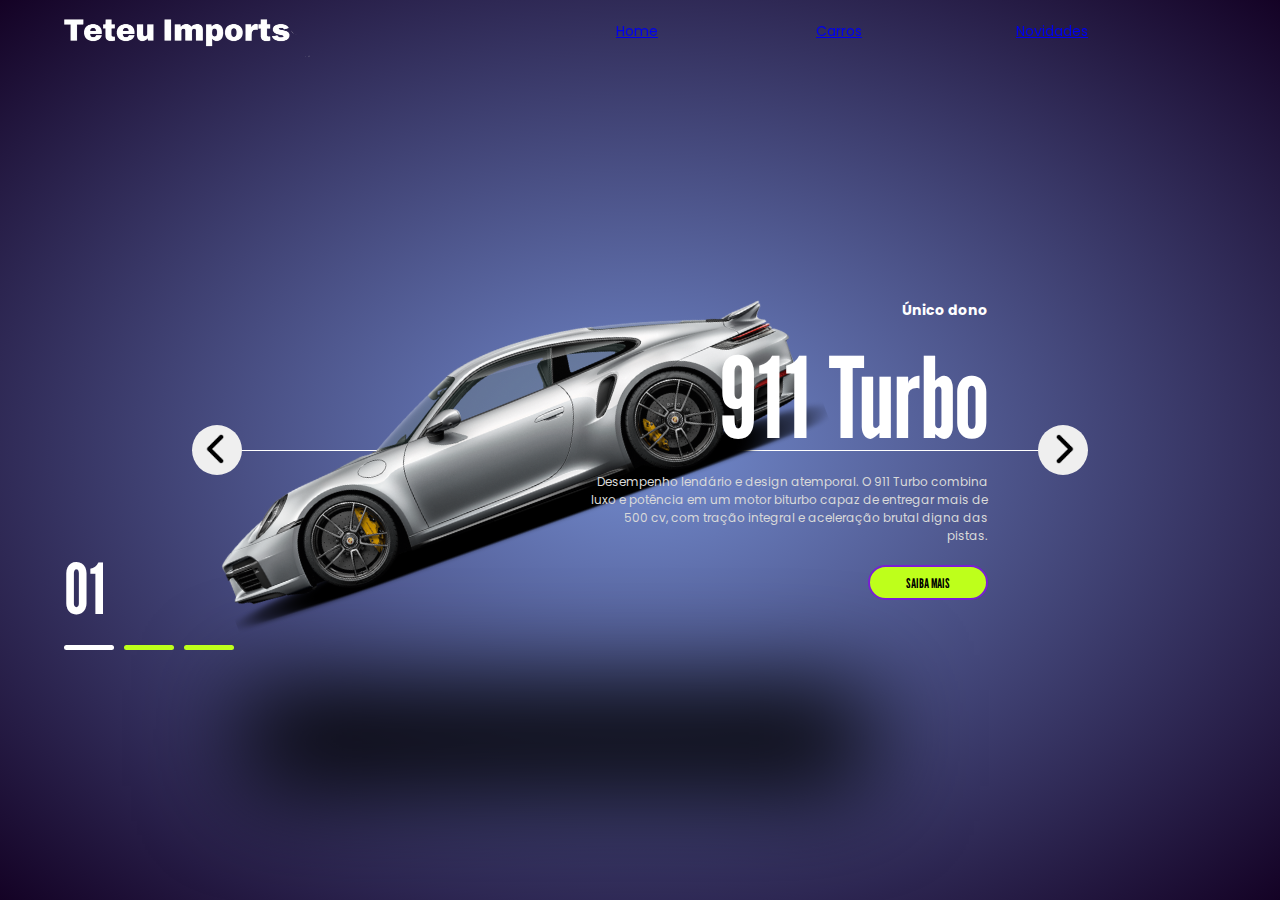
<file: index.html>
<!DOCTYPE html>
<html lang="pt-br">

<head>
    <meta charset="UTF-8">
    <meta name="viewport" content="width=device-width, initial-scale=1.0">
    <link rel="preconnect" href="https://fonts.googleapis.com">
    <link rel="preconnect" href="https://fonts.gstatic.com" crossorigin>
    <link rel="preconnect" href="https://fonts.googleapis.com">
    <link rel="preconnect" href="https://fonts.gstatic.com" crossorigin>
    <link href="https://fonts.googleapis.com/css2?family=League+Gothic&display=swap" rel="stylesheet">
    <link
        href="https://fonts.googleapis.com/css2?family=Poppins:ital,wght@0,100;0,200;0,300;0,400;0,500;0,600;0,700;0,800;0,900;1,100;1,200;1,300;1,400;1,500;1,600;1,700;1,800;1,900&display=swap"
        rel="stylesheet">
    <link rel="stylesheet" href="styles.css">
    <title>Teteu imports</title>
</head>

<body>
    <header>
        <img src="./img/logo.png" alt="logo fp">
        <nav>
            <ul>
                <li><a href="index.html">Home</a></li>
                <li><a href="carros.html">Carros</a></li>
                <li><a href="subscribe.html">Novidades</a></li>
            </ul>
        </nav>
    </header>

    <section class="container">
        <div class="list">

            <div class="item active">

                <div class="car-img">
                    <img src="./img/car1.png" alt="imagem carro">
                </div>

                <div class="content">
                    <p class="car-information">
                        Único dono
                    </p>

                    <h2>
                        911 Turbo
                    </h2>

                    <p class="description">
                      Desempenho lendário e design atemporal. O 911 Turbo combina luxo e potência em um motor biturbo capaz de entregar mais de 500 cv, com tração integral e aceleração brutal digna das pistas.
                    </p>

                    <button class="information">
                        Saiba mais
                    </button>

                </div>

            </div>
            <div class="item">
                <div class="car-img">
                    <img src="./img/car2.png" alt="imagem carro">
                </div>
                <div class="content">
                    <p class="car-information">
                        Conversível
                    </p>
                    <h2>
                        Ferrari
                    </h2>
                    <p class="description">
                        Elegância e emoção em um conversível que une conforto e performance. A Portofino acelera de 0 a 100 km/h em pouco mais de 3 segundos, com o estilo inconfundível da escuderia de Maranello.
                    </p>
                    <button class="information">
                        Saiba mais
                    </button>

                </div>

            </div>
            <div class="item">
                <div class="car-img">
                    <img src="./img/car3.png" alt="imagem carro">
                </div>
                <div class="content">
                    <p class="car-information">
                        Único dono
                    </p>
                    <h2>
                        Lamborguini
                    </h2>
                    <p class="description">
                        Um ícone da velocidade e do design italiano. O Aventador traz um motor V12 aspirado que grita liberdade a cada aceleração. Linhas agressivas e presença inconfundível em qualquer lugar.
                    </p>
                    <button class="information">
                        Saiba mais
                    </button>

                </div>

            </div>

        </div>

        <div class="arrows">
            <button id="prev"><img src="./img/arrow.png" alt="seta esquerda"></button>
            <button id="next"><img src="./img/arrow.png" alt="seta direita"></button>
        </div>
        <div class="indicators">
            <div class="number">01</div>
            <ul>
                <li class="active"></li>
                <li></li>
                <li></li>
            </ul>

        </div>
    </section>

    <script src="./scripts.js"></script>
</body>

</html>
</file>
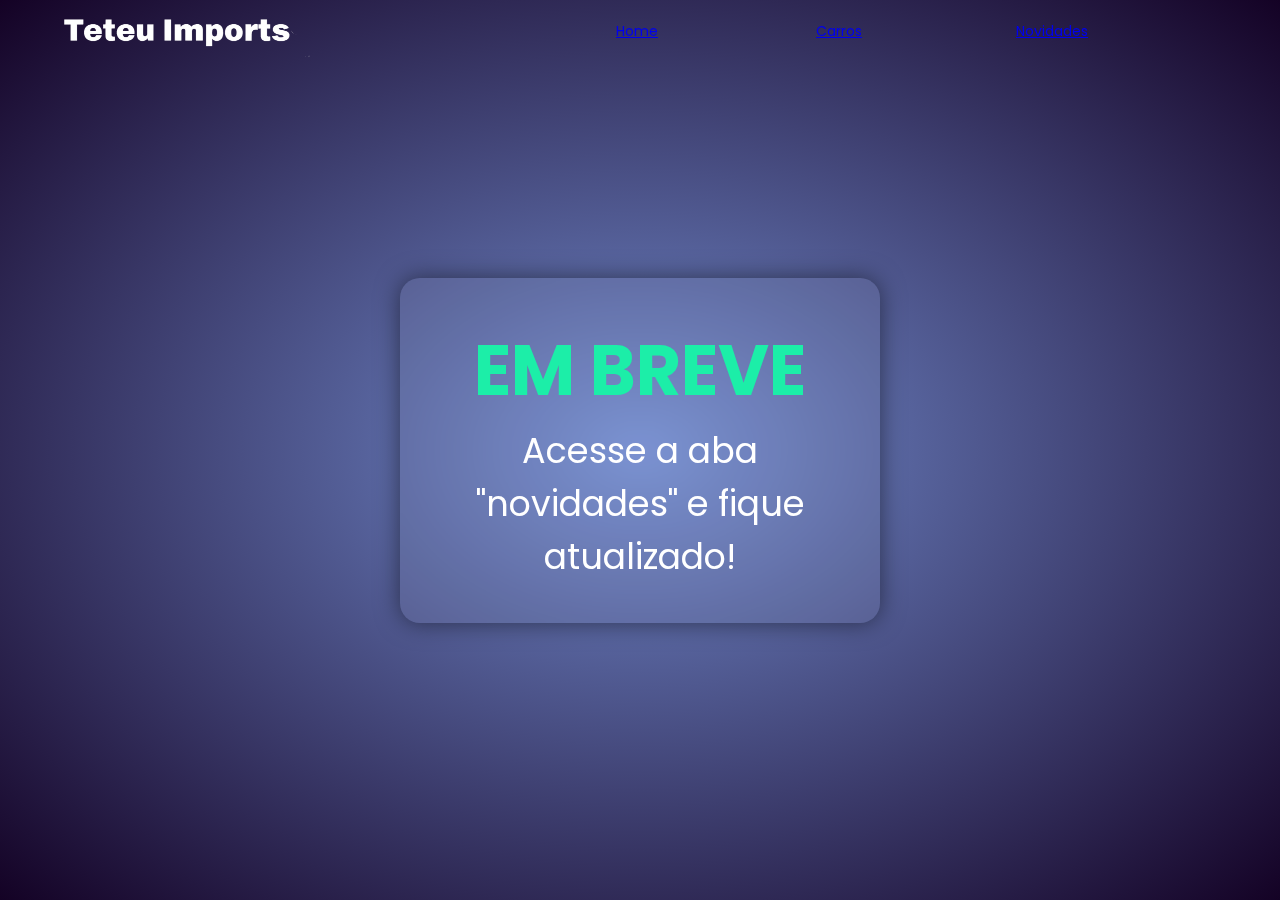
<file: carros.html>
<!DOCTYPE html>
<html lang="pt-br">
<head>
    <meta charset="UTF-8">
    <meta name="viewport" content="width=device-width, initial-scale=1.0">
    <title>Inscreva-se | Teteu Imports</title>
    <link rel="stylesheet" href="carros.css">
    <link href="https://fonts.googleapis.com/css2?family=Poppins:wght@300;400;700&display=swap" rel="stylesheet">
</head>

<body>

    
    <header>
        <img src="./img/logo.png" alt="logo fp">
        <nav>
            <ul>
                <li><a href="index.html">Home</a></li>
                <li><a href="carros.html">Carros</a></li>
                <li><a href="subscribe.html">Novidades</a></li>
            </ul>
        </nav>
    </header>

    <section class="carros-container">

        <div class="content-box">
            <h1>EM BREVE</h1>
            <p>Acesse a aba "novidades" e fique atualizado!</p>
        </div>

    </section>        


</body>
</file>
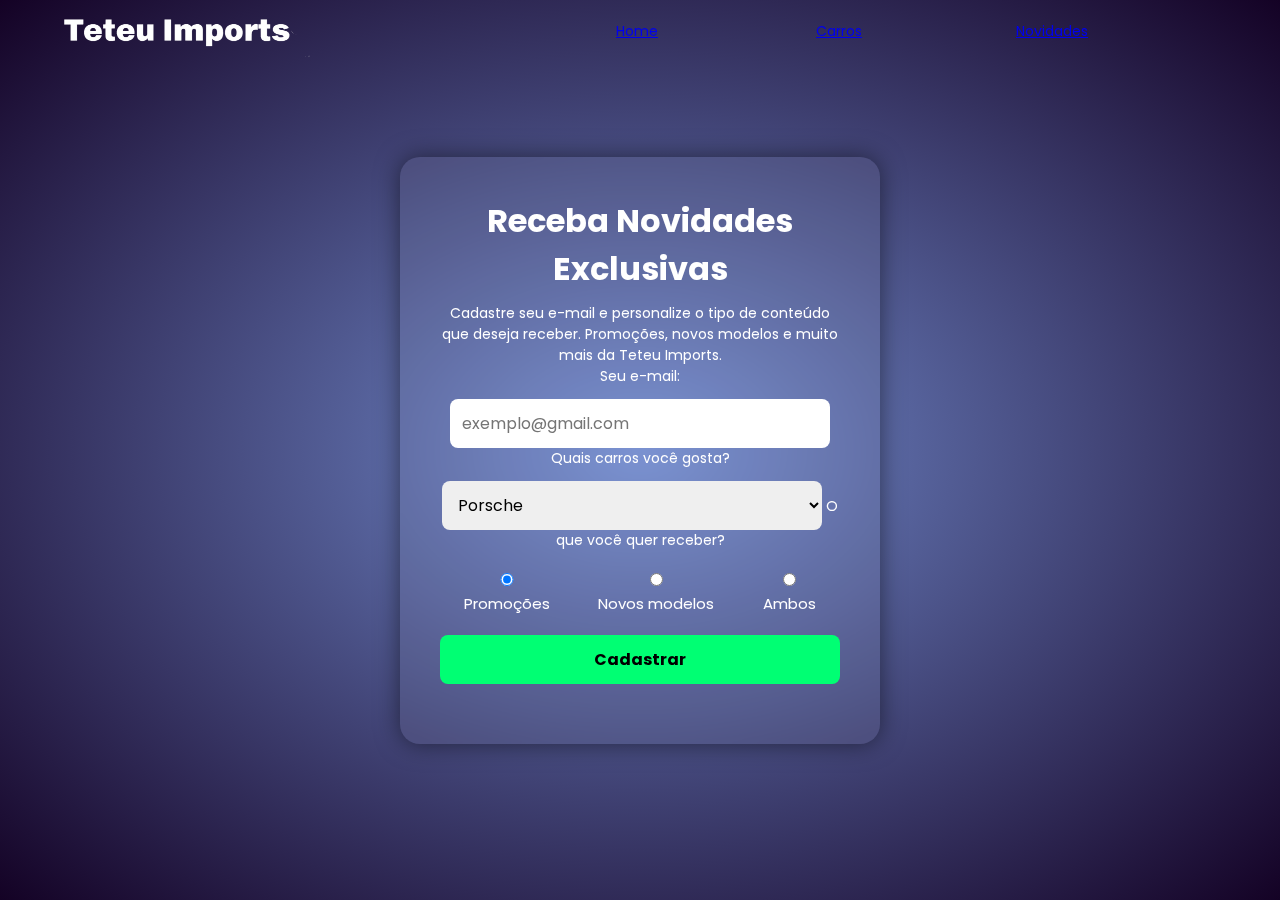
<file: subscribe.html>
<!DOCTYPE html>
<html lang="pt-br">
<head>
    <meta charset="UTF-8">
    <meta name="viewport" content="width=device-width, initial-scale=1.0">
    <title>Inscreva-se | Teteu Imports</title>
    <link rel="stylesheet" href="subscribe.css">
    <link href="https://fonts.googleapis.com/css2?family=Poppins:wght@300;400;700&display=swap" rel="stylesheet">
</head>

<body>

    
    <header>
        <img src="./img/logo.png" alt="logo fp">
        <nav>
            <ul>
                <li><a href="index.html">Home</a></li>
                <li><a href="carros.html">Carros</a></li>
                <li><a href="subscribe.html">Novidades</a></li>
            </ul>
        </nav>
    </header>

    
    <section class="subscribe-container">
        <div class="content-box">
            <h2>Receba Novidades Exclusivas</h2>
            <p>Cadastre seu e-mail e personalize o tipo de conteúdo que deseja receber. Promoções, novos modelos e muito mais da Teteu Imports.</p>

            <form id="subscribeForm">

                <!-- CAMPO DE E-MAIL -->
                <label for="email">Seu e-mail:</label>
                <input type="email" id="email" placeholder="exemplo@gmail.com" required>

                <!-- PREFERÊNCIA DE CARROS -->
                <label for="carros">Quais carros você gosta?</label>
                <select id="carros">
                    <option value="Porsche">Porsche</option>
                    <option value="BMW">BMW</option>
                    <option value="Mercedes">Mercedes</option>
                    <option value="Lamborghini">Lamborghini</option>
                    <option value="Ferrari">Ferrari</option>
                    <option value="Audi">Audi</option>
                </select>

                <!-- ESCOLHA DO TIPO DE NOTIFICAÇÃO -->
                <label>O que você quer receber?</label>
                <div class="radios">
                    <label><input type="radio" name="tipo" value="promo" checked> Promoções</label>
                    <label><input type="radio" name="tipo" value="novos"> Novos modelos</label>
                    <label><input type="radio" name="tipo" value="ambos"> Ambos</label>
                </div>

                <!-- BOTÃO -->
                <button type="submit" class="btn-enviar">Cadastrar</button>
            </form>

            <!-- MENSAGEM ANIMADA -->
            <p id="msgSuccess" class="msg-success"></p>

        </div>
    </section>

    <script src="subscribe.js"></script>
</body>
</html>
</file>
<file: styles.css>
* {
    margin: 0;
    padding: 0;
    box-sizing: border-box;
    list-style: none;
    font-family: "Poppins", sans-serif;
}

body {
    background-color: black;
    color: #fff;
    font-size: 14px;
    overflow: hidden;
}

header {
    position: fixed;
    width: 90vw;
    left: 50%;
    transform: translateX(-50%);
    display: grid;
    align-items: center;
    grid-template-columns: 1fr 600px;
    gap: 10%;
    z-index: 2;

    & img {
        width: 250px;
    }

    & nav {
        & ul {
            display: grid;
            grid-template-columns: repeat(3, 200px);
        }

    }
}

section {
    background-image: radial-gradient(#738ccf, #140225);
    height: 100vh;
    position: relative;

    & .list {
        width: 70vw;
        height: 100%;
        margin: auto;
        position: relative;

        & .item {
            position: absolute;
            inset: 0;

            & .car-img {
                position: absolute;
                top: 50%;
                transform: translateY(-50%);
                width: 70%;

                & img {
                    width: 100%;
                    transform: rotate(-30deg);


                }

                &::before {
                    content: '';
                    position: absolute;
                    background-color: #000;
                    width: 100%;
                    height: 100px;
                    top: 150%;
                    left: 50px;
                    border: 50%;
                    filter: blur(50px);

                }
            }

            & .content {
                position: absolute;
                right: 100px;
                width: 70%;
                height: 100%;
                display: flex;
                flex-direction: column;
                justify-content: center;
                align-items: end;
                gap: 20px;

                & .car-information {
                    font-weight: bold;
                }

                & h2 {
                    font-size: 8em;
                    line-height: 1em;
                    font-family: "League Gothic", sans-serif;

                }

                & .description {
                    color: #d9d9d9;
                    font-size: 12px;
                    text-align: right;
                    max-width: 400px;
                }

                & .information {
                    border-radius: 30px;
                    height: 35px;
                    width: 120px;
                    text-transform: uppercase;
                    border: 2px solid #791fd3;
                    background-color: #beff1b;
                    color: #000;
                    cursor: pointer;
                    font-weight: bold;
                    font-family: "League Gothic", sans-serif;
                }
            }

        }

        &::before {
            content: '';
            position: absolute;
            height: 200px;
            width: 100%;
            top: 50%;
            border-top: 1px solid #fff;

        }

    }

    .arrows {
        width: 70vw;
        position: absolute;
        top: 50%;
        left: 50%;
        transform: translate(-50%, -25px);
        display: flex;
        justify-content: space-between;

        & button:nth-child(1) {

            & img {
                transform: scale(-1);
            }

        }

        & button {
            top: 60%;
            width: 50px;
            height: 50px;
            border-radius: 50%;
            border: none;
            cursor: pointer;

            & img {
                width: 30px;
                margin-top: 4px;
                cursor: pointer;
            }

            &:hover {
                background-color: #beff1b;
            }
        }
    }

    .indicators {
        position: absolute;
        top: 50%;
        left: 50%;
        transform: translateX(-50%);
        height: 200px;
        width: 90vw;
        display: flex;
        flex-direction: column;
        justify-content: end;
        gap: 15px;

        & .number {
            font-size: 5em;
            font-family: "League Gothic", sans-serif;
        }

        & ul {
            display: flex;
            gap: 10px;

            & li {
                width: 50px;
                height: 5px;
                background-color: #beff1b;
                border-radius: 5px;
                transition: 0.5s;
            }

            & .active {
                background-color: #fff;
            }
        }

    }
}


section {

    & .list {
    --calculation: 1;

        & .item {
            transform: translateX(calc(100vw * var(--calculation)));
            transition: 0.5s;
            opacity: 0;


            & .car-img {
                & img {
                    transform: rotate(0);
                    transition: 0.5s;
                    transition-delay: 0.3s;
                }
            }

            & .content {

                & .car-information,
                h2,
                .description,
                .information {
                    transform: translateX(calc(200px * var(--calculation)));
                    transition: 0.7s;
                    transition-delay: 0.3s;
                    opacity: 0;

                }

                & h2 {
                    transition-delay: 0.5s;
                }

                & .description {
                    transition-delay: 0.7s;
                }

                & .information {
                    transition-delay: 0.9s;
                }

            }
        }

        & .active {
            transform: translateX(0);
            transition: 0.5s;
            opacity: 1;

            & .car-img {
                & img {
                    transform: rotate(-20deg);
                }
            }

            & .content {

                & .car-information, h2, .description, .information {
                    transform: translateX(0);
                    opacity: 1;
                }
            }
        }
    }
}
</file>
<file: carros.css>
* {
    margin: 0;
    padding: 0;
    box-sizing: border-box;
    list-style: none;
    font-family: "Poppins", sans-serif;
}

body {
    background-color: black;
    color: #fff;
    font-size: 14px;
    overflow: hidden;
}


header {
    position: fixed;
    width: 90vw;
    left: 50%;
    transform: translateX(-50%);
    display: grid;
    align-items: center;
    grid-template-columns: 1fr 600px;
    gap: 10%;
    z-index: 2;

    & img {
        width: 250px;
    }

    & nav {
        & ul {
            display: grid;
            grid-template-columns: repeat(3, 200px);

           
        }

    }
}

.carros-container {
    background-image: radial-gradient(#738ccf, #140225);
    height: 100vh;
    position: relative;
    display: flex;
    justify-content: center;
    align-items: center;
}

.content-box {

    & h1 {
        color: rgb(28, 238, 168);
    }
    font-size: 35px;
    background: rgba(255, 255, 255, 0.06);
    padding: 40px;
    width: 480px;
    border-radius: 20px;
    text-align: center;
    backdrop-filter: blur(4px);
    box-shadow: 0 0 25px rgba(0, 0, 0, 0.5);
    animation: fadeIn .7s ease;
}
</file>
<file: subscribe.css>
* {
    margin: 0;
    padding: 0;
    box-sizing: border-box;
    list-style: none;
    font-family: "Poppins", sans-serif;
}

body {
    background-color: black;
    color: #fff;
    font-size: 14px;
    overflow: hidden;
}

header {
    position: fixed;
    width: 90vw;
    left: 50%;
    transform: translateX(-50%);
    display: grid;
    align-items: center;
    grid-template-columns: 1fr 600px;
    gap: 10%;
    z-index: 2;

    & img {
        width: 250px;
    }

    & nav {
        & ul {
            display: grid;
            grid-template-columns: repeat(3, 200px);

           
        }

    }
}


.subscribe-container {
    background-image: radial-gradient(#738ccf, #140225);
    height: 100vh;
    position: relative;
    display: flex;
    justify-content: center;
    align-items: center;
}

.content-box {
    background: rgba(255, 255, 255, 0.06);
    padding: 40px;
    width: 480px;
    border-radius: 20px;
    text-align: center;
    backdrop-filter: blur(4px);
    box-shadow: 0 0 25px rgba(0, 0, 0, 0.5);
    animation: fadeIn .7s ease;
}

@keyframes fadeIn {
    from { opacity: 0; transform: translateY(40px); }
    to { opacity: 1; transform: translateY(0); }
}


.content-box h2 {
    font-size: 32px;
    margin-bottom: 10px;
}


input, select {
    width: 95%;
    padding: 12px;
    margin-top: 12px;
    border: none;
    border-radius: 8px;
    font-size: 16px;
}


.btn-enviar {
    margin-top: 20px;
    width: 100%;
    padding: 12px;
    border: none;
    background-color: #00ff73;
    color: black;
    font-weight: 700;
    cursor: pointer;
    border-radius: 8px;
    font-size: 16px;
    transition: .3s;
}

.btn-enviar:hover {
    transform: scale(1.04);
    background-color: #00e86a;
}


.radios {
    display: flex;
    justify-content: space-around;
    margin-top: 10px;
    font-size: 15px;
}

.radios label {
    cursor: pointer;
}


.msg-success {
    margin-top: 20px;
    font-size: 17px;
    color: #00ff73;
    opacity: 0;
    transition: opacity .6s ease;
}
</file>
